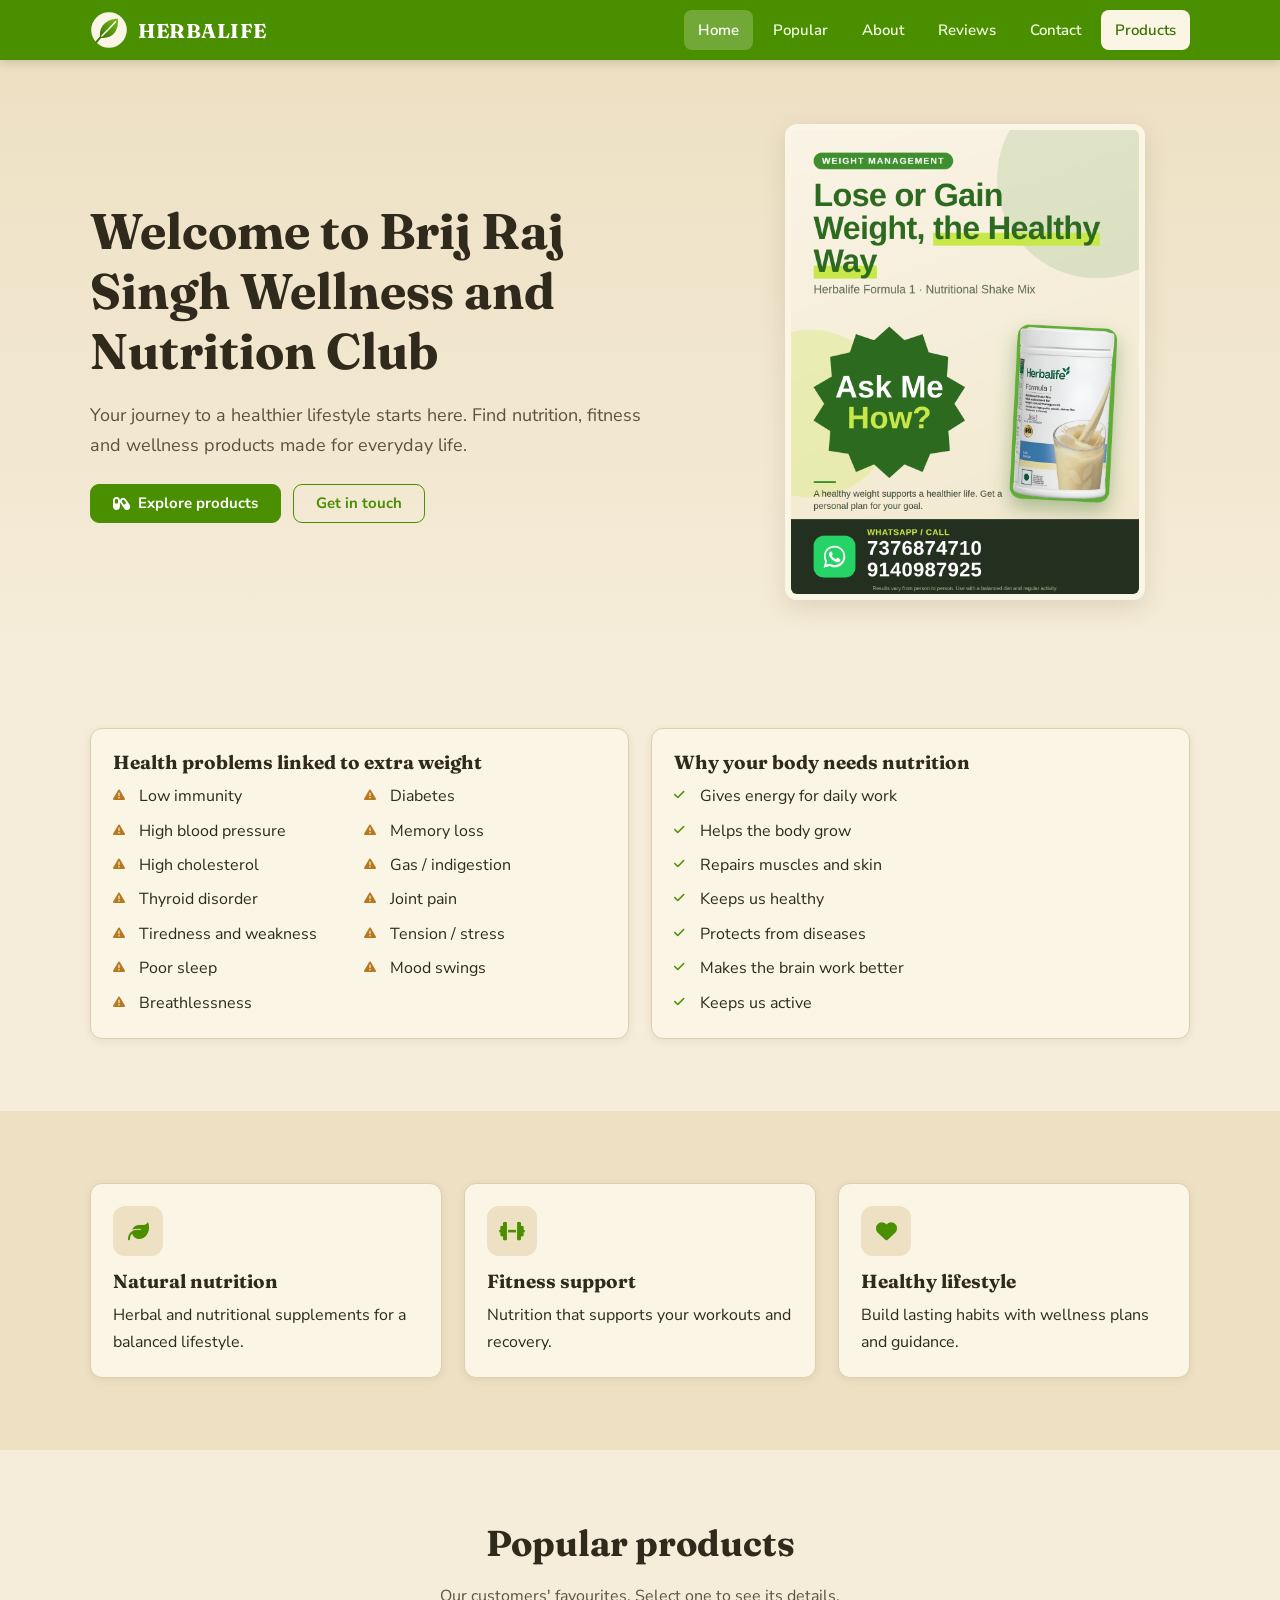
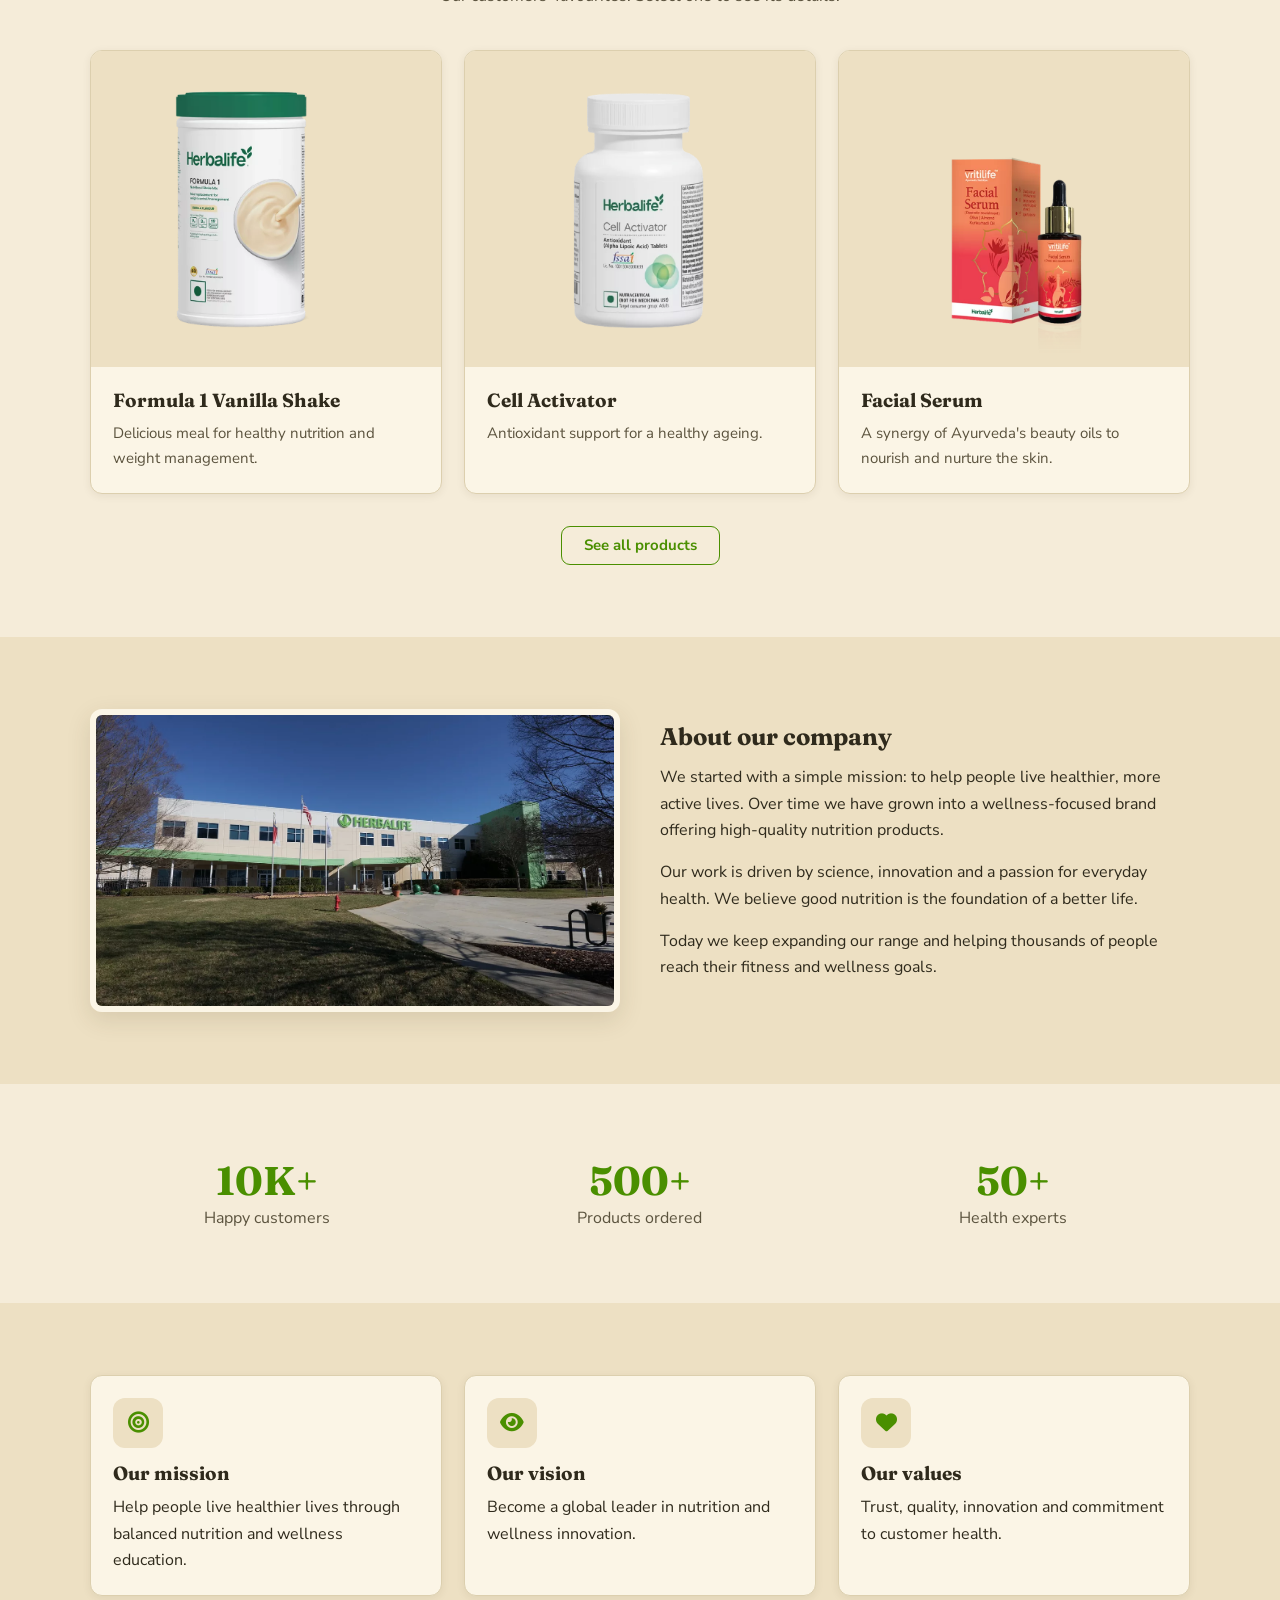
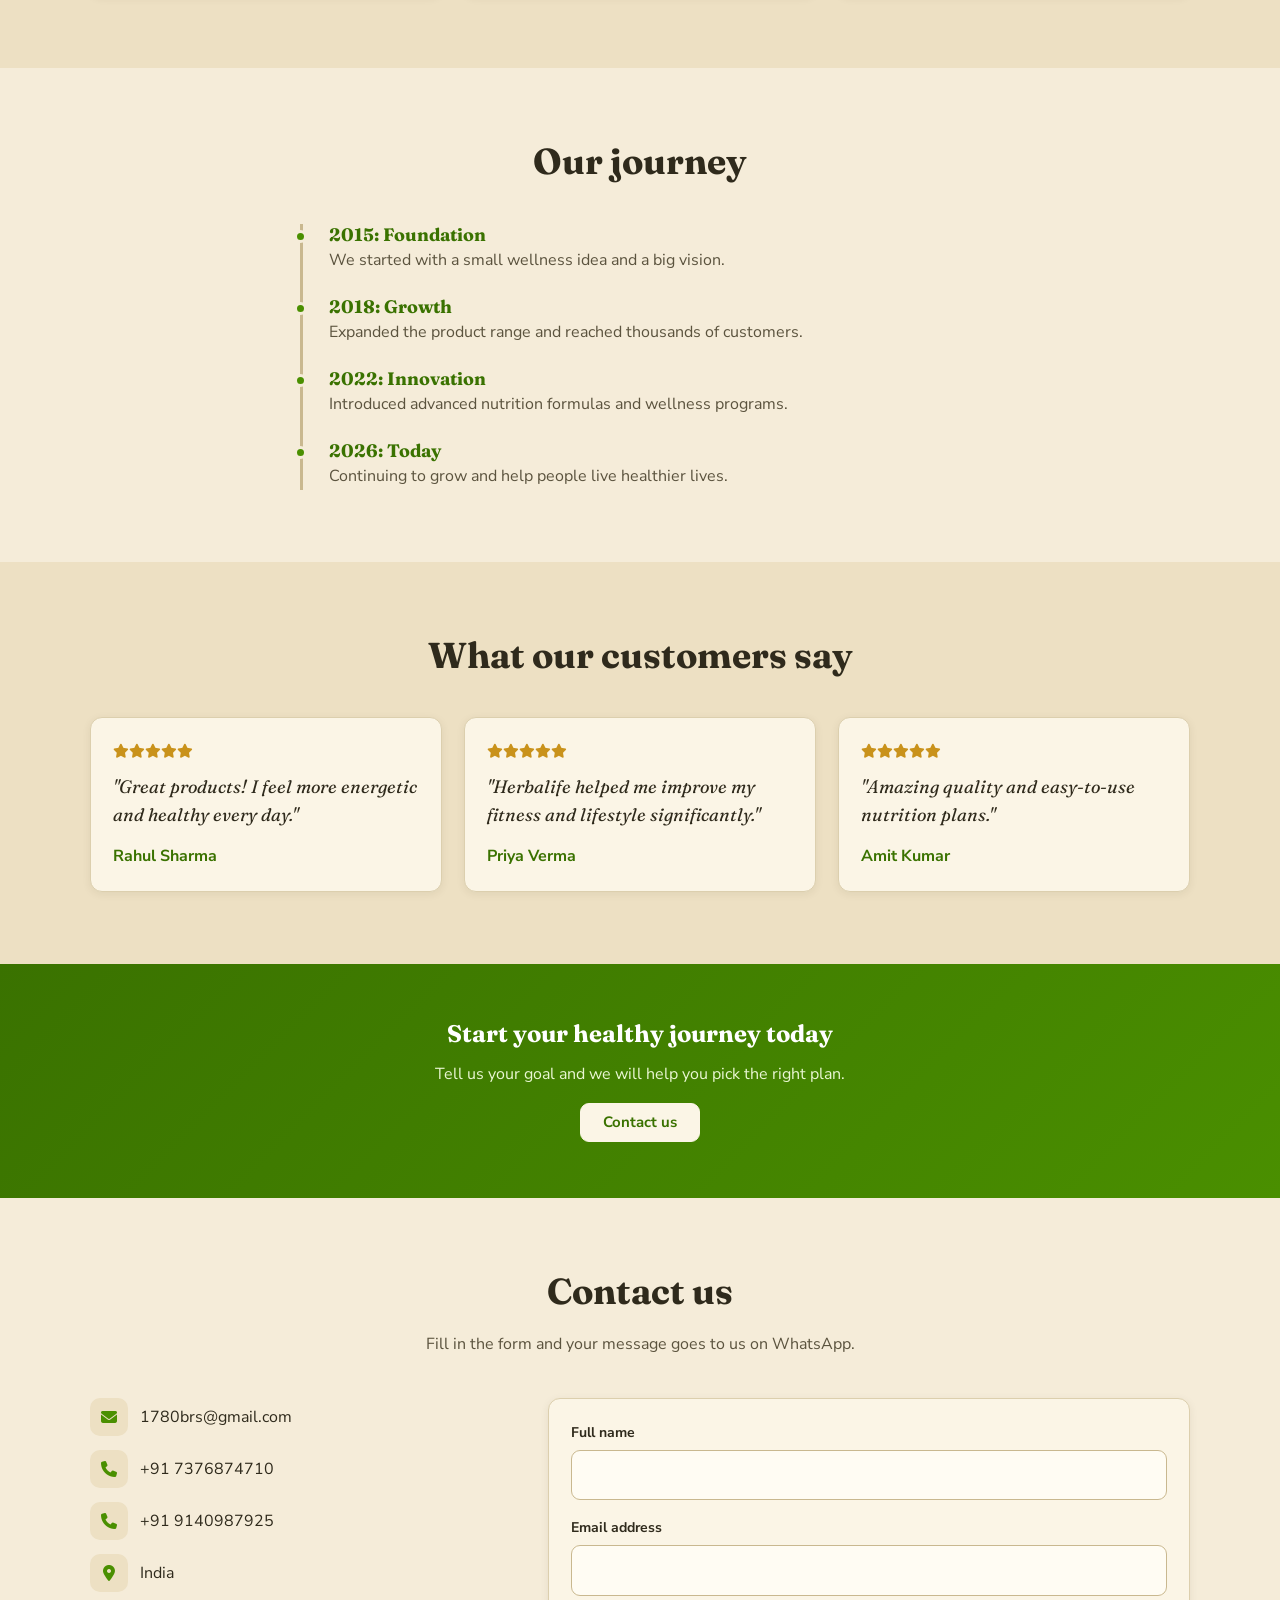
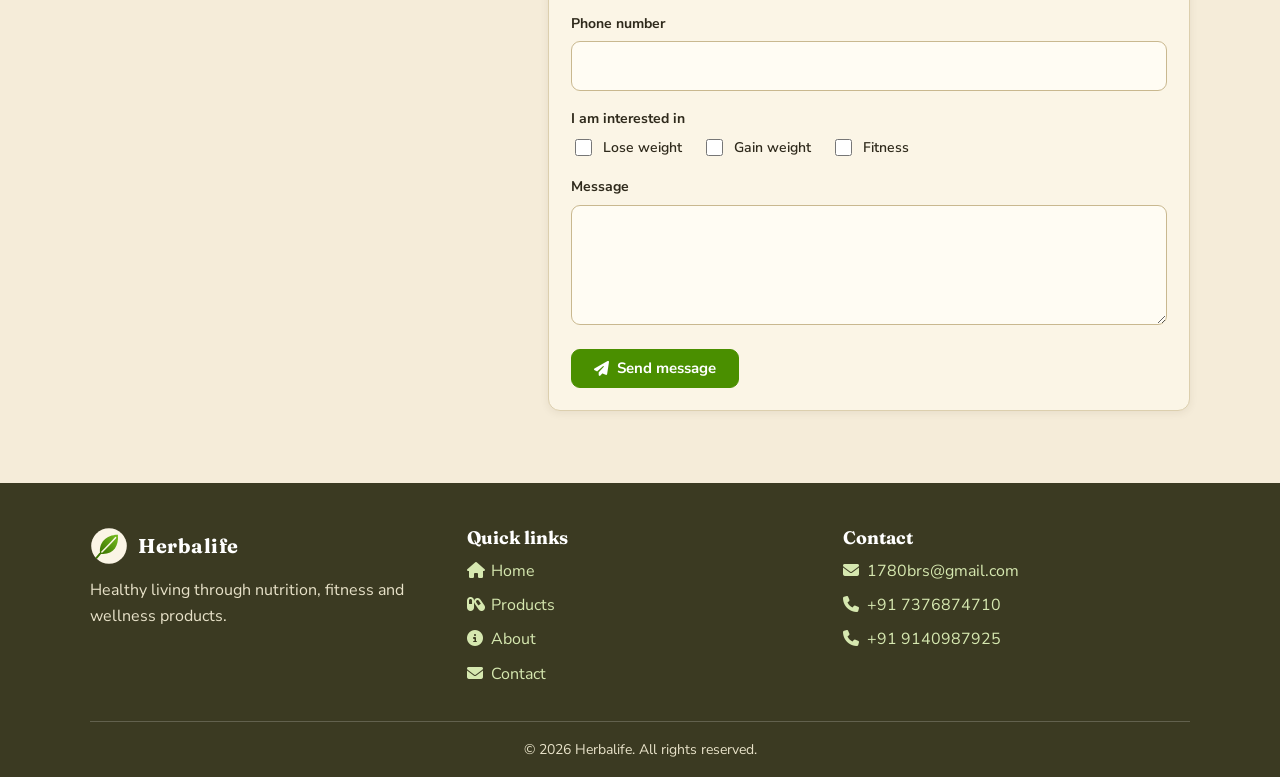
<file: index.html>
<!DOCTYPE html>
<html lang="en">
<head>
  <!-- Google tag (gtag.js) -->
<script async src="https://www.googletagmanager.com/gtag/js?id=G-55SBT8M7E7"></script>
<script>
  window.dataLayer = window.dataLayer || [];
  function gtag(){dataLayer.push(arguments);}
  gtag('js', new Date());

  gtag('config', 'G-55SBT8M7E7');
</script>
<meta charset="UTF-8">
<meta name="viewport" content="width=device-width, initial-scale=1">
<link rel="icon" type="image/svg+xml" href="photo/favicon.svg">
<link rel="icon" type="image/png" sizes="32x32" href="photo/favicon-32.png">
<link rel="apple-touch-icon" href="photo/apple-touch-icon.png">
<link rel="preconnect" href="https://fonts.googleapis.com">
<link href="https://fonts.googleapis.com/css2?family=Fraunces:wght@600;700&family=Nunito+Sans:wght@400;600;700&display=swap" rel="stylesheet">
<link href="https://cdnjs.cloudflare.com/ajax/libs/font-awesome/6.5.0/css/all.min.css" rel="stylesheet">
<link rel="stylesheet" href="css/index.css">
<meta name="description" content="Herbalife nutrition: shakes, vitamins, beauty, fitness and wellness products.">
<title>Herbalife</title>
</head>
<body>
<header class="site-header" id="siteHeader">
  <div class="container navbar">
    <a class="brand" href="#home" data-top aria-label="Herbalife, back to top"><img src="photo/logo.svg" alt="" width="38" height="38"><span>HERBALIFE</span></a>
    <button class="nav-toggle" id="navToggle" aria-label="Toggle menu" aria-expanded="false"><i class="fa-solid fa-bars"></i></button>
    <ul class="nav-links" id="navLinks">
      <li><a href="index.html#home" data-section="home">Home</a></li>
      <li><a href="index.html#popular" data-section="popular">Popular</a></li>
      <li><a href="index.html#about" data-section="about">About</a></li>
      <li><a href="index.html#testimonials" data-section="testimonials">Reviews</a></li>
      <li><a href="index.html#contact" data-section="contact">Contact</a></li>
      <li><a class="nav-cta" href="pages/products.html">Products</a></li>
    </ul>
  </div>
</header>

<main>
<!-- HOME -->
<section class="hero" id="home">
  <div class="container hero-grid">
    <div>
      <h1>Welcome to Brij Raj Singh Wellness and Nutrition Club</h1>
      <p class="lead">Your journey to a healthier lifestyle starts here. Find nutrition, fitness and wellness products made for everyday life.</p>
      <div class="hero-actions">
        <a class="btn" href="pages/products.html"><i class="fa-solid fa-capsules"></i> Explore products</a>
        <a class="btn outline" href="#contact">Get in touch</a>
      </div>
    </div>
    <div class="hero-img"><img src="photo/poster.png" alt="Wellness club poster"></div>
  </div>
</section>

<section class="section">
  <div class="container grid cols-2">
    <div class="card"><div class="card-body">
      <h3>Health problems linked to extra weight</h3>
      <ul class="checklist warn two">
        <li>Low immunity</li><li>Diabetes</li><li>High blood pressure</li><li>Memory loss</li>
        <li>High cholesterol</li><li>Gas / indigestion</li><li>Thyroid disorder</li><li>Joint pain</li>
        <li>Tiredness and weakness</li><li>Tension / stress</li><li>Poor sleep</li><li>Mood swings</li><li>Breathlessness</li>
      </ul></div></div>
    <div class="card"><div class="card-body">
      <h3>Why your body needs nutrition</h3>
      <ul class="checklist">
        <li>Gives energy for daily work</li><li>Helps the body grow</li><li>Repairs muscles and skin</li>
        <li>Keeps us healthy</li><li>Protects from diseases</li><li>Makes the brain work better</li><li>Keeps us active</li>
      </ul></div></div>
  </div>
</section>

<section class="section alt">
  <div class="container grid cols-3">
    <div class="card"><div class="card-body"><div class="icon-badge"><i class="fa-solid fa-leaf"></i></div><h3>Natural nutrition</h3><p>Herbal and nutritional supplements for a balanced lifestyle.</p></div></div>
    <div class="card"><div class="card-body"><div class="icon-badge"><i class="fa-solid fa-dumbbell"></i></div><h3>Fitness support</h3><p>Nutrition that supports your workouts and recovery.</p></div></div>
    <div class="card"><div class="card-body"><div class="icon-badge"><i class="fa-solid fa-heart"></i></div><h3>Healthy lifestyle</h3><p>Build lasting habits with wellness plans and guidance.</p></div></div>
  </div>
</section>

<!-- POPULAR PRODUCTS -->
<section class="section" id="popular">
  <div class="container">
    <div class="section-head"><h2>Popular products</h2><p>Our customers' favourites. Select one to see its details.</p></div>
    <div class="grid cols-3" id="popularGrid"></div>
    <div class="center"><a class="btn outline" href="pages/products.html">See all products</a></div>
  </div>
</section>

<!-- ABOUT -->
<section class="section alt" id="about">
  <div class="container">
    <div class="about-story">
      <img src="photo/herbal.webp" alt="Our story">
      <div>
        <h2>About our company</h2>
        <p>We started with a simple mission: to help people live healthier, more active lives. Over time we have grown into a wellness-focused brand offering high-quality nutrition products.</p>
        <p>Our work is driven by science, innovation and a passion for everyday health. We believe good nutrition is the foundation of a better life.</p>
        <p>Today we keep expanding our range and helping thousands of people reach their fitness and wellness goals.</p>
      </div>
    </div>
  </div>
</section>

<section class="section">
  <div class="container">
    <div class="stats">
      <div class="stat"><b>10K+</b><span>Happy customers</span></div>
      <div class="stat"><b>500+</b><span>Products ordered</span></div>
      <div class="stat"><b>50+</b><span>Health experts</span></div>
    </div>
  </div>
</section>

<section class="section alt">
  <div class="container grid cols-3">
    <div class="card"><div class="card-body"><div class="icon-badge"><i class="fa-solid fa-bullseye"></i></div><h3>Our mission</h3><p>Help people live healthier lives through balanced nutrition and wellness education.</p></div></div>
    <div class="card"><div class="card-body"><div class="icon-badge"><i class="fa-solid fa-eye"></i></div><h3>Our vision</h3><p>Become a global leader in nutrition and wellness innovation.</p></div></div>
    <div class="card"><div class="card-body"><div class="icon-badge"><i class="fa-solid fa-heart"></i></div><h3>Our values</h3><p>Trust, quality, innovation and commitment to customer health.</p></div></div>
  </div>
</section>

<section class="section">
  <div class="container">
    <div class="section-head"><h2>Our journey</h2></div>
    <ul class="timeline">
      <li><h4>2015: Foundation</h4><p>We started with a small wellness idea and a big vision.</p></li>
      <li><h4>2018: Growth</h4><p>Expanded the product range and reached thousands of customers.</p></li>
      <li><h4>2022: Innovation</h4><p>Introduced advanced nutrition formulas and wellness programs.</p></li>
      <li><h4>2026: Today</h4><p>Continuing to grow and help people live healthier lives.</p></li>
    </ul>
  </div>
</section>

<!-- TESTIMONIALS -->
<section class="section alt" id="testimonials">
  <div class="container">
    <div class="section-head"><h2>What our customers say</h2></div>
    <div class="grid cols-3">
      <div class="card quote"><div class="card-body"><div class="stars"><i class="fa-solid fa-star"></i><i class="fa-solid fa-star"></i><i class="fa-solid fa-star"></i><i class="fa-solid fa-star"></i><i class="fa-solid fa-star"></i></div><p>"Great products! I feel more energetic and healthy every day."</p><cite>Rahul Sharma</cite></div></div>
      <div class="card quote"><div class="card-body"><div class="stars"><i class="fa-solid fa-star"></i><i class="fa-solid fa-star"></i><i class="fa-solid fa-star"></i><i class="fa-solid fa-star"></i><i class="fa-solid fa-star"></i></div><p>"Herbalife helped me improve my fitness and lifestyle significantly."</p><cite>Priya Verma</cite></div></div>
      <div class="card quote"><div class="card-body"><div class="stars"><i class="fa-solid fa-star"></i><i class="fa-solid fa-star"></i><i class="fa-solid fa-star"></i><i class="fa-solid fa-star"></i><i class="fa-solid fa-star"></i></div><p>"Amazing quality and easy-to-use nutrition plans."</p><cite>Amit Kumar</cite></div></div>
    </div>
  </div>
</section>

<section class="cta">
  <div class="container">
    <h2>Start your healthy journey today</h2>
    <p>Tell us your goal and we will help you pick the right plan.</p>
    <a class="btn light" href="#contact">Contact us</a>
  </div>
</section>

<!-- CONTACT -->
<section class="section" id="contact">
  <div class="container">
    <div class="section-head"><h2>Contact us</h2><p>Fill in the form and your message goes to us on WhatsApp.</p></div>
    <div class="contact-wrap">
      <div class="contact-info">
        <a href="mailto:1780brs@gmail.com"><i class="fa-solid fa-envelope"></i>1780brs@gmail.com</a>
        <a href="tel:+917376874710"><i class="fa-solid fa-phone"></i>+91 7376874710</a>
        <a href="tel:+919140987925"><i class="fa-solid fa-phone"></i>+91 9140987925</a>
        <div><i class="fa-solid fa-location-dot"></i>India</div>
      </div>
      <form class="card" id="contactForm"><div class="card-body">
        <div class="field"><label for="name">Full name</label><input class="input" type="text" id="name" required></div>
        <div class="field"><label for="email">Email address</label><input class="input" type="email" id="email" required></div>
        <div class="field"><label for="phone">Phone number</label><input class="input" type="tel" id="phone" maxlength="10" pattern="[0-9]{10}" title="Enter a 10 digit number" required></div>
        <div class="field"><label>I am interested in</label>
          <div class="checks">
            <label><input type="checkbox" name="problem" value="Lose Weight"> Lose weight</label>
            <label><input type="checkbox" name="problem" value="Gain Weight"> Gain weight</label>
            <label><input type="checkbox" name="problem" value="Fitness"> Fitness</label>
          </div></div>
        <div class="field"><label for="message">Message</label><textarea class="input" id="message" required></textarea></div>
        <button class="btn" type="submit"><i class="fa-solid fa-paper-plane"></i> Send message</button>
      </div></form>
    </div>
  </div>
</section>
</main>

<footer class="footer">
  <div class="container">
    <div class="footer-grid">
      <div><a class="footer-brand" href="#home" data-top aria-label="Herbalife, back to top"><img src="photo/logo.svg" alt="" width="38" height="38"><span>Herbalife</span></a><p>Healthy living through nutrition, fitness and wellness products.</p></div>
      <div><h4>Quick links</h4>
        <a href="index.html#home"><i class="fa-solid fa-house"></i>Home</a>
        <a href="pages/products.html"><i class="fa-solid fa-capsules"></i>Products</a>
        <a href="index.html#about"><i class="fa-solid fa-circle-info"></i>About</a>
        <a href="index.html#contact"><i class="fa-solid fa-envelope"></i>Contact</a></div>
      <div><h4>Contact</h4>
        <a href="mailto:1780brs@gmail.com"><i class="fa-solid fa-envelope"></i>1780brs@gmail.com</a>
        <a href="tel:+917376874710"><i class="fa-solid fa-phone"></i>+91 7376874710</a>
        <a href="tel:+919140987925"><i class="fa-solid fa-phone"></i>+91 9140987925</a></div>
    </div>
    <div class="footer-bottom">&copy; <span id="currentYear"></span> Herbalife. All rights reserved.</div>
  </div>
</footer>
<script src="js/products-data.js"></script>
<script src="js/index.js"></script>
</body>
</html>
</file>
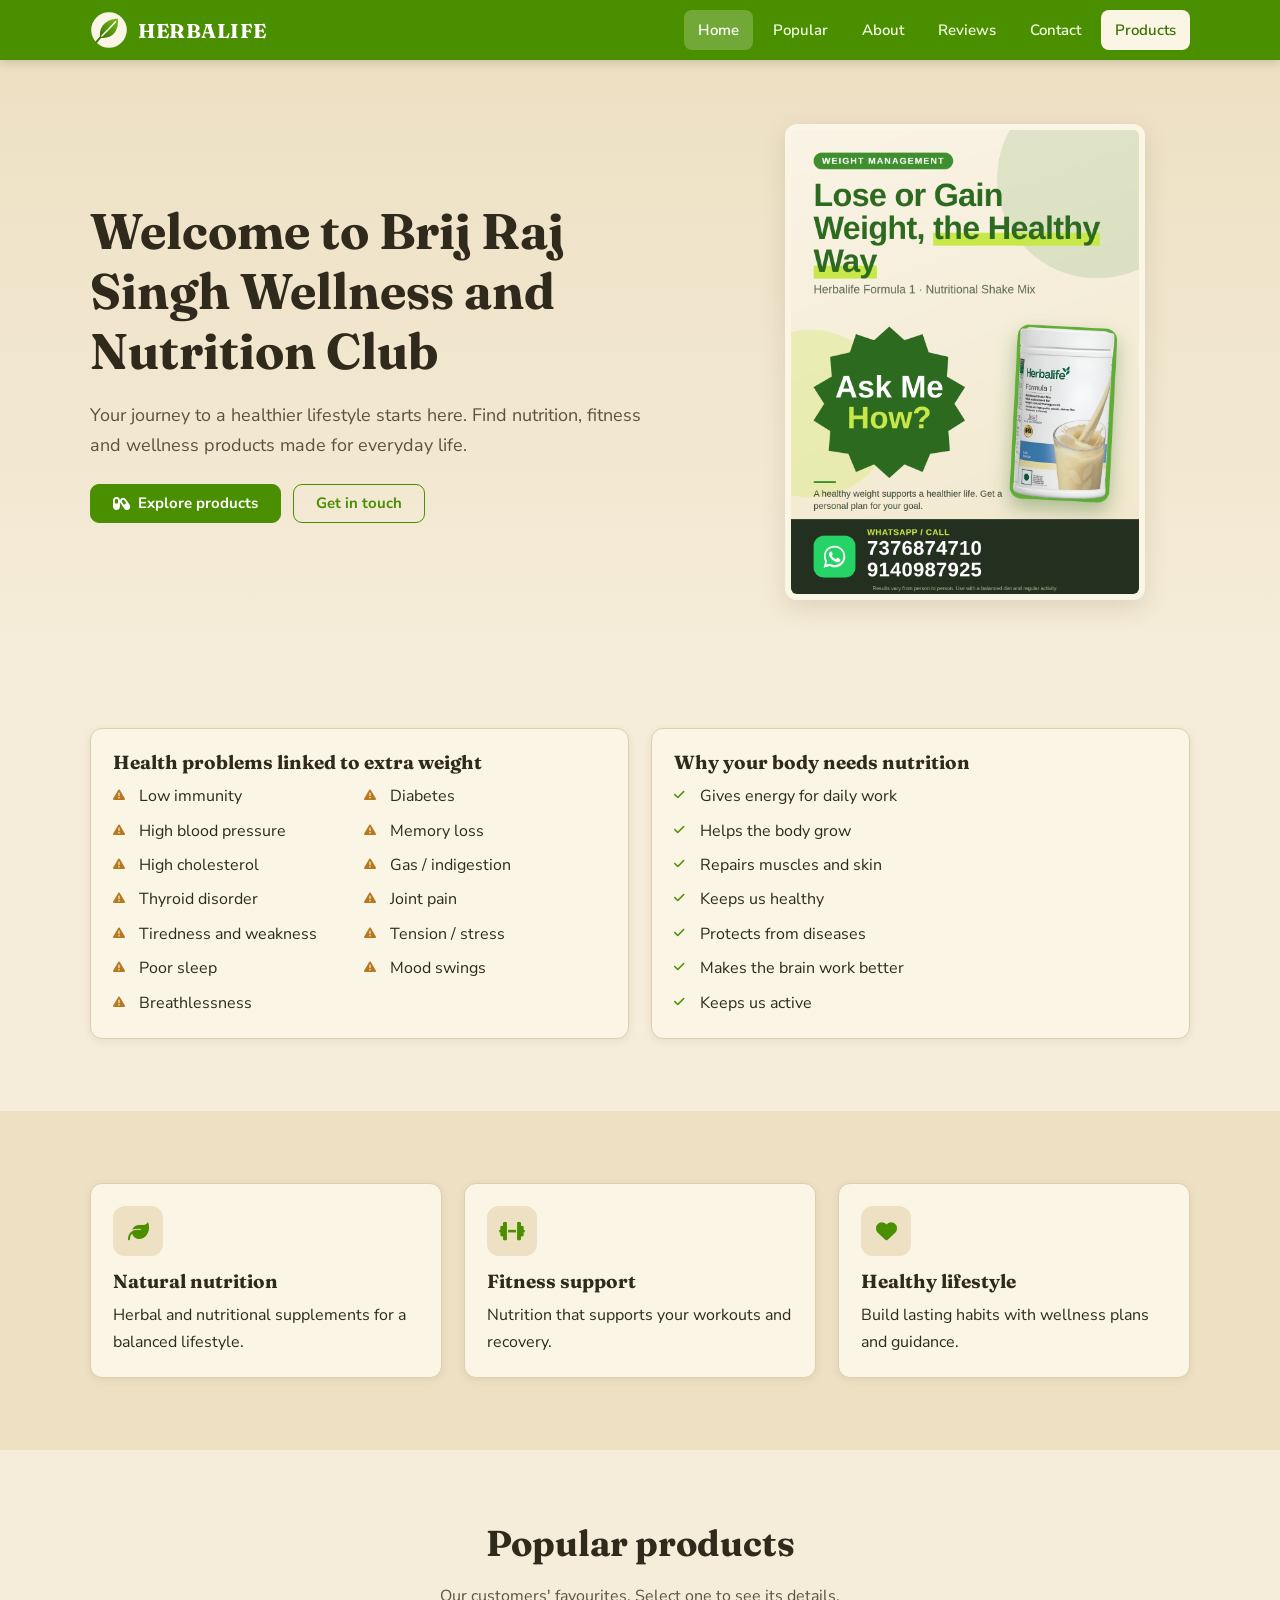
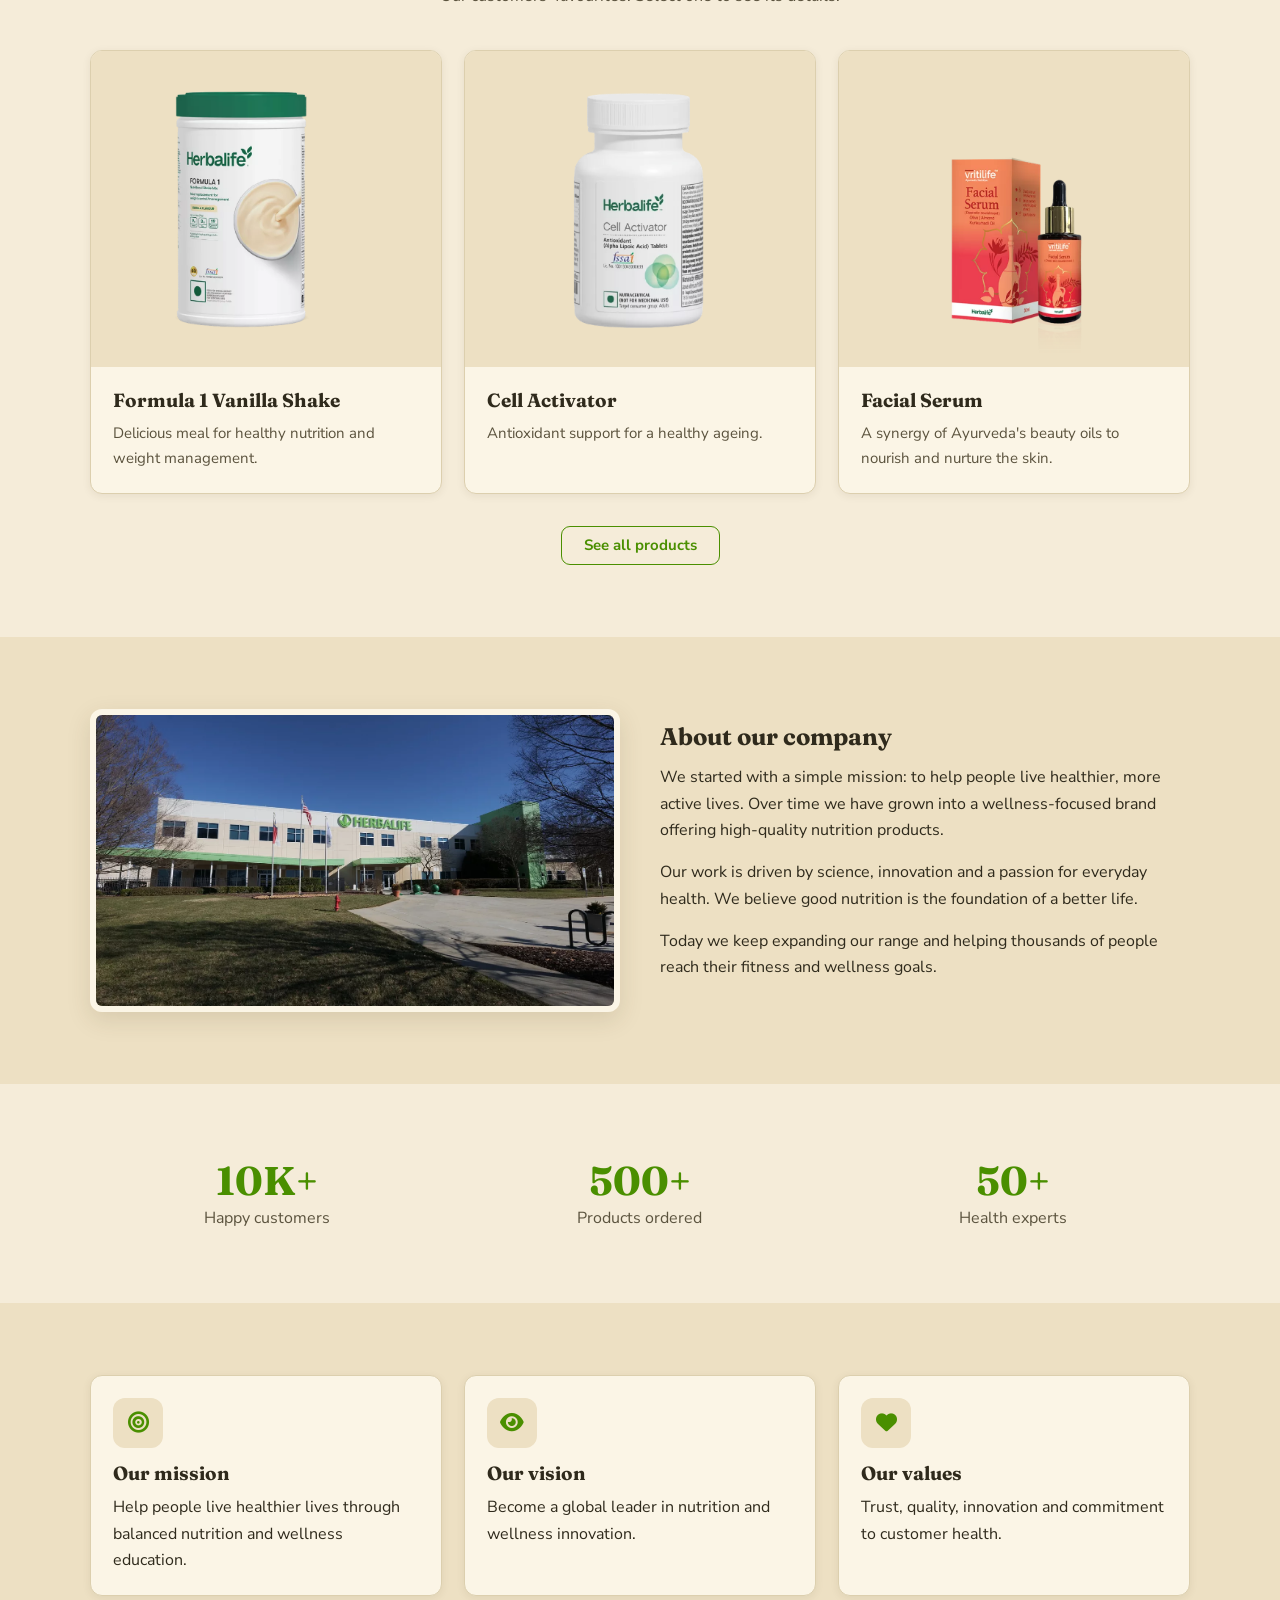
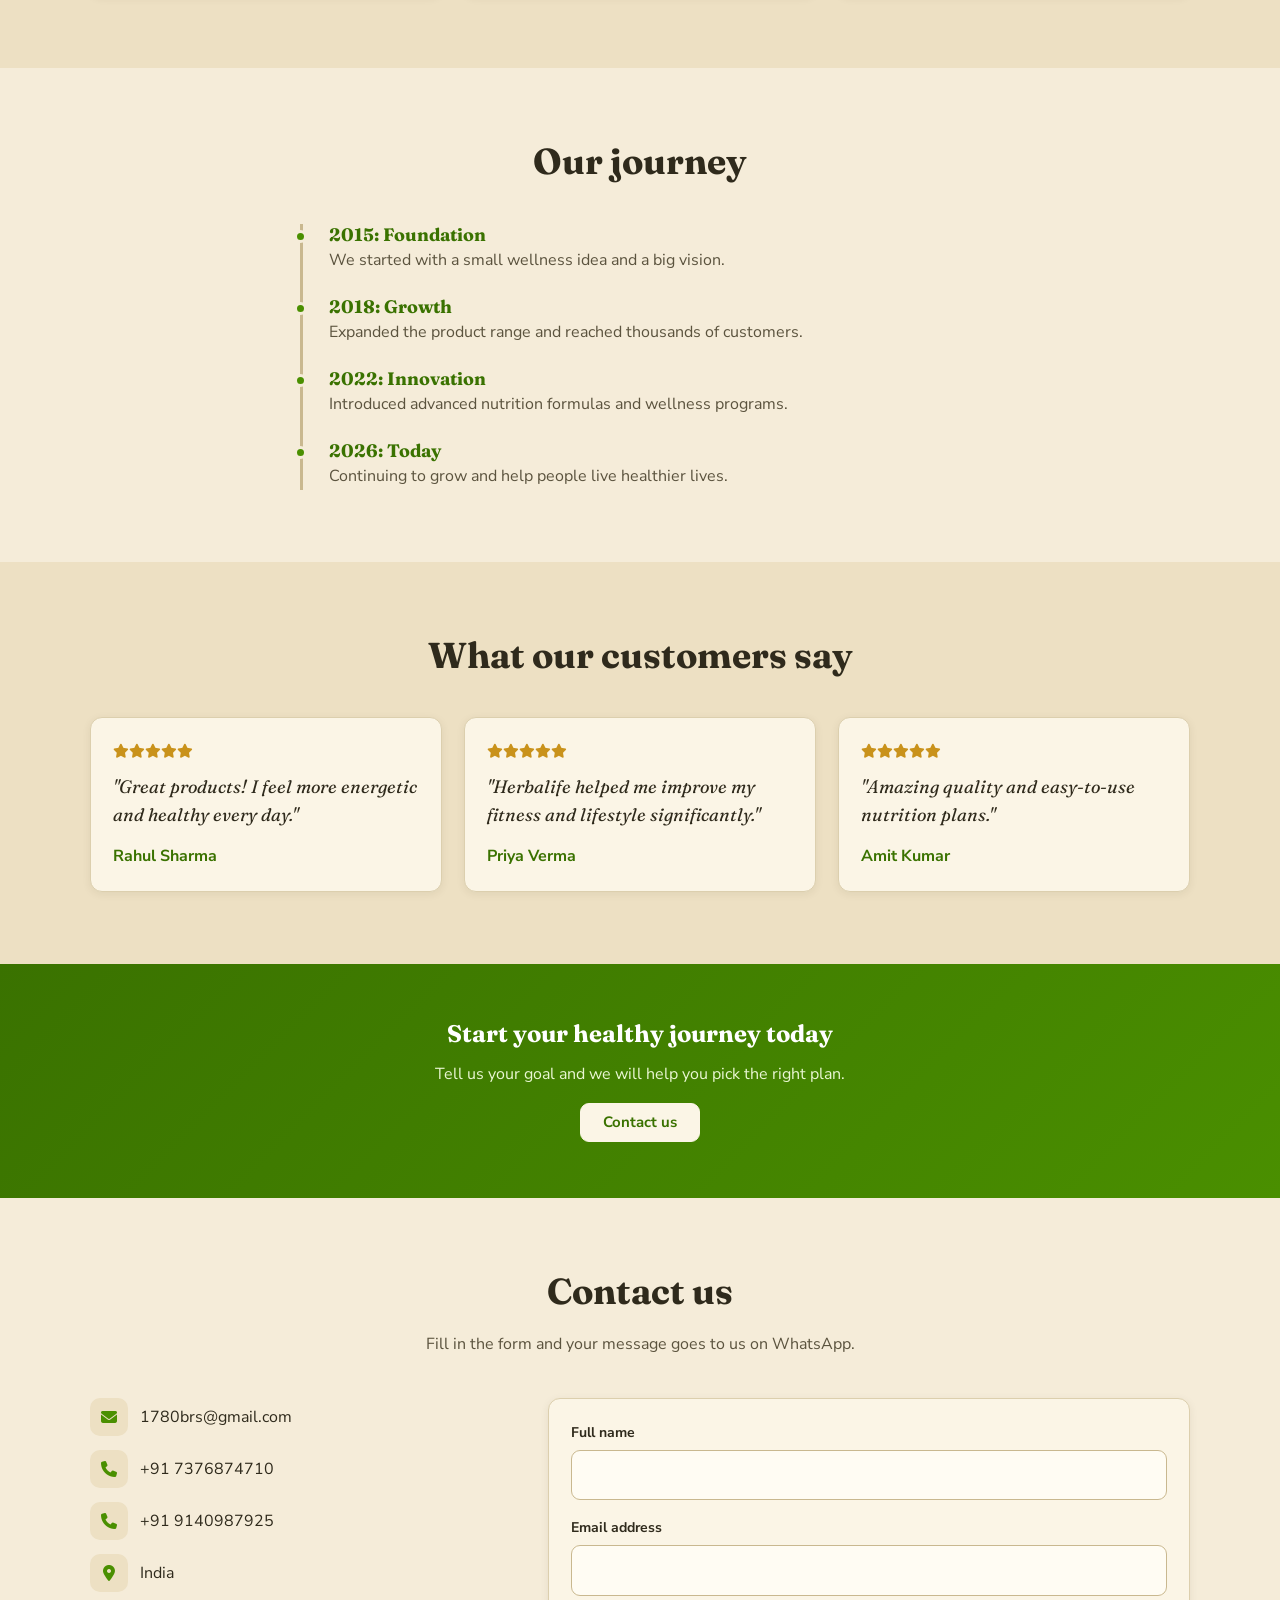
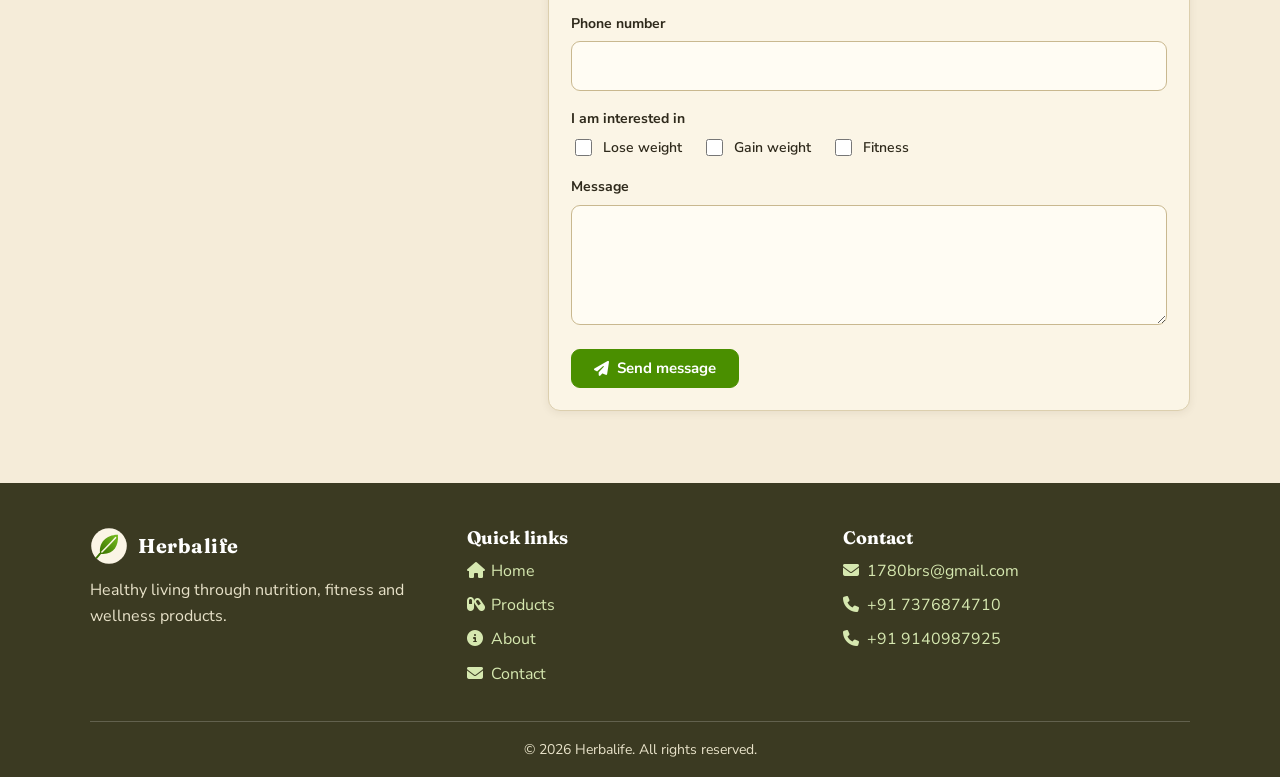
<file: pages/about.html>
<!DOCTYPE html>
<html lang="en"><head><meta charset="UTF-8"><title>Herbalife</title>
<meta http-equiv="refresh" content="0; url=../index.html#about">
<script>location.replace("../index.html#about");</script></head>
<body><p><a href="../index.html#about">Continue to Herbalife</a></p></body></html>
</file>
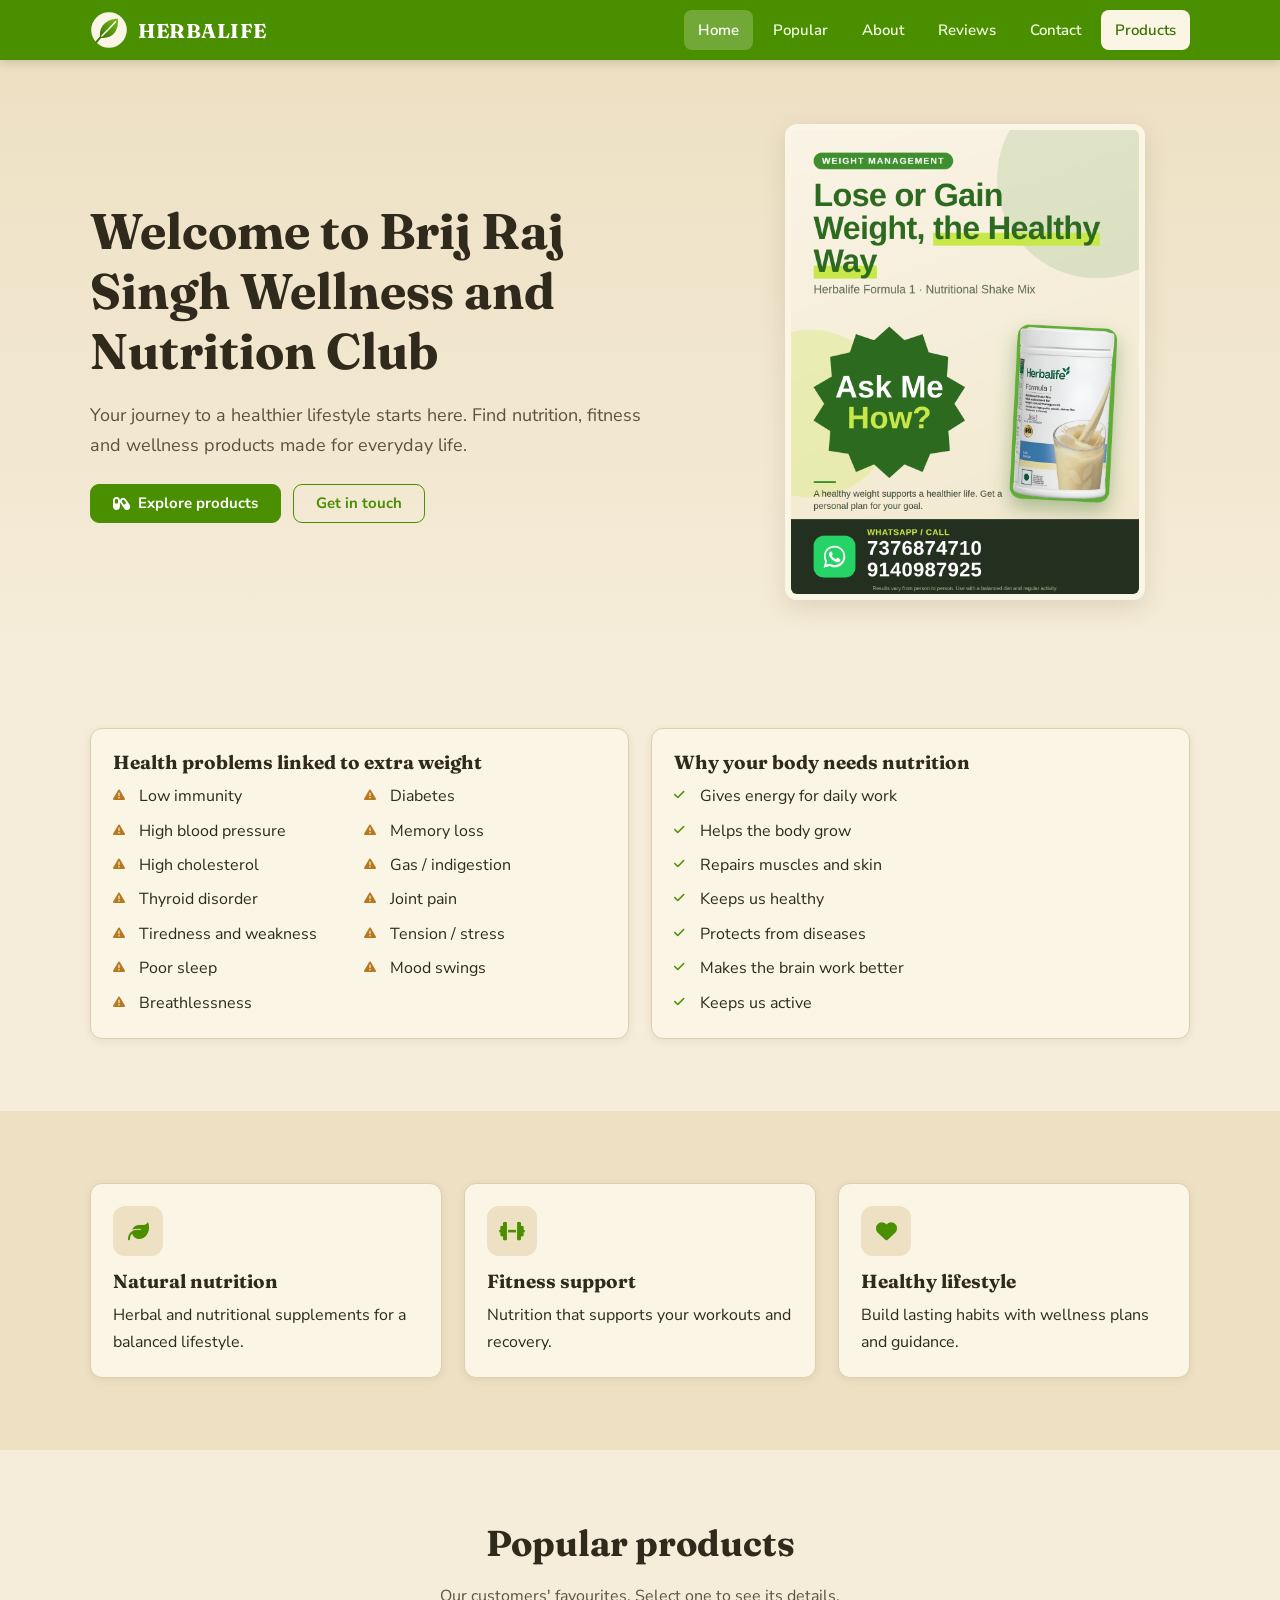
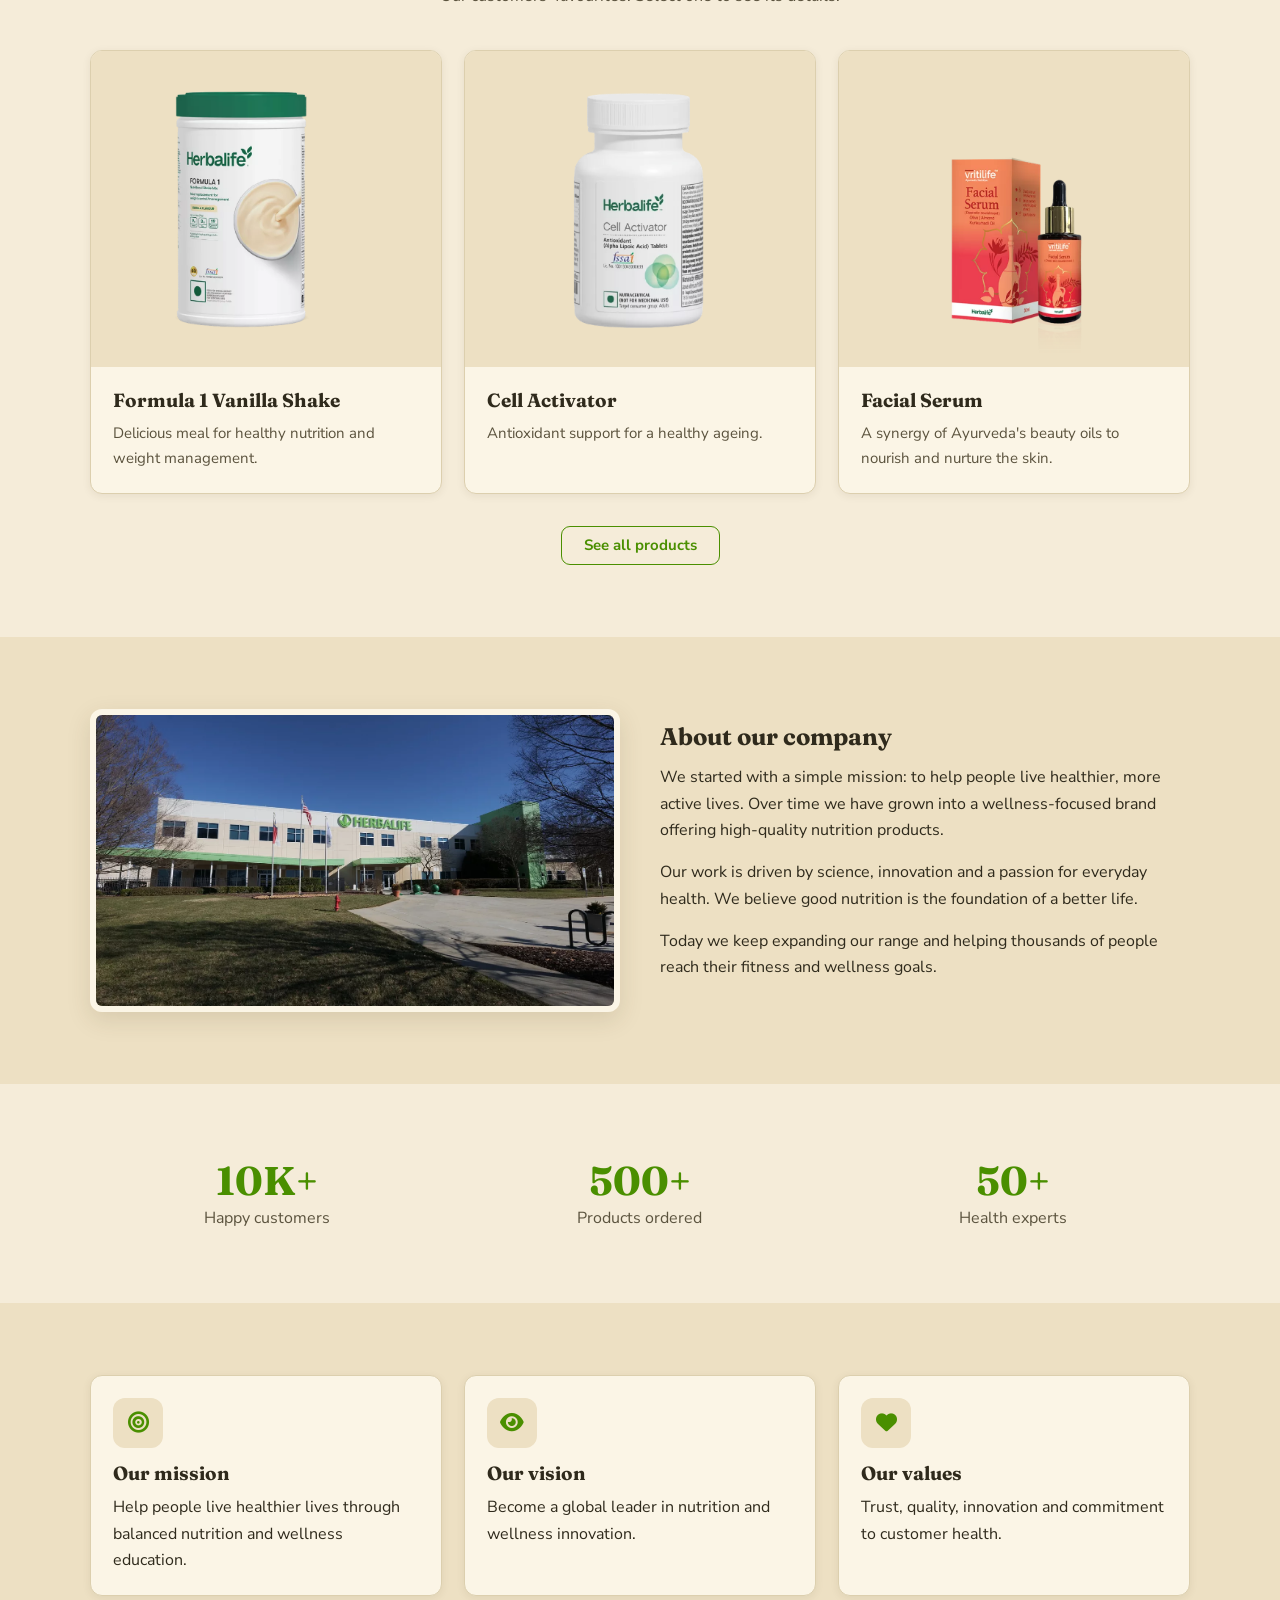
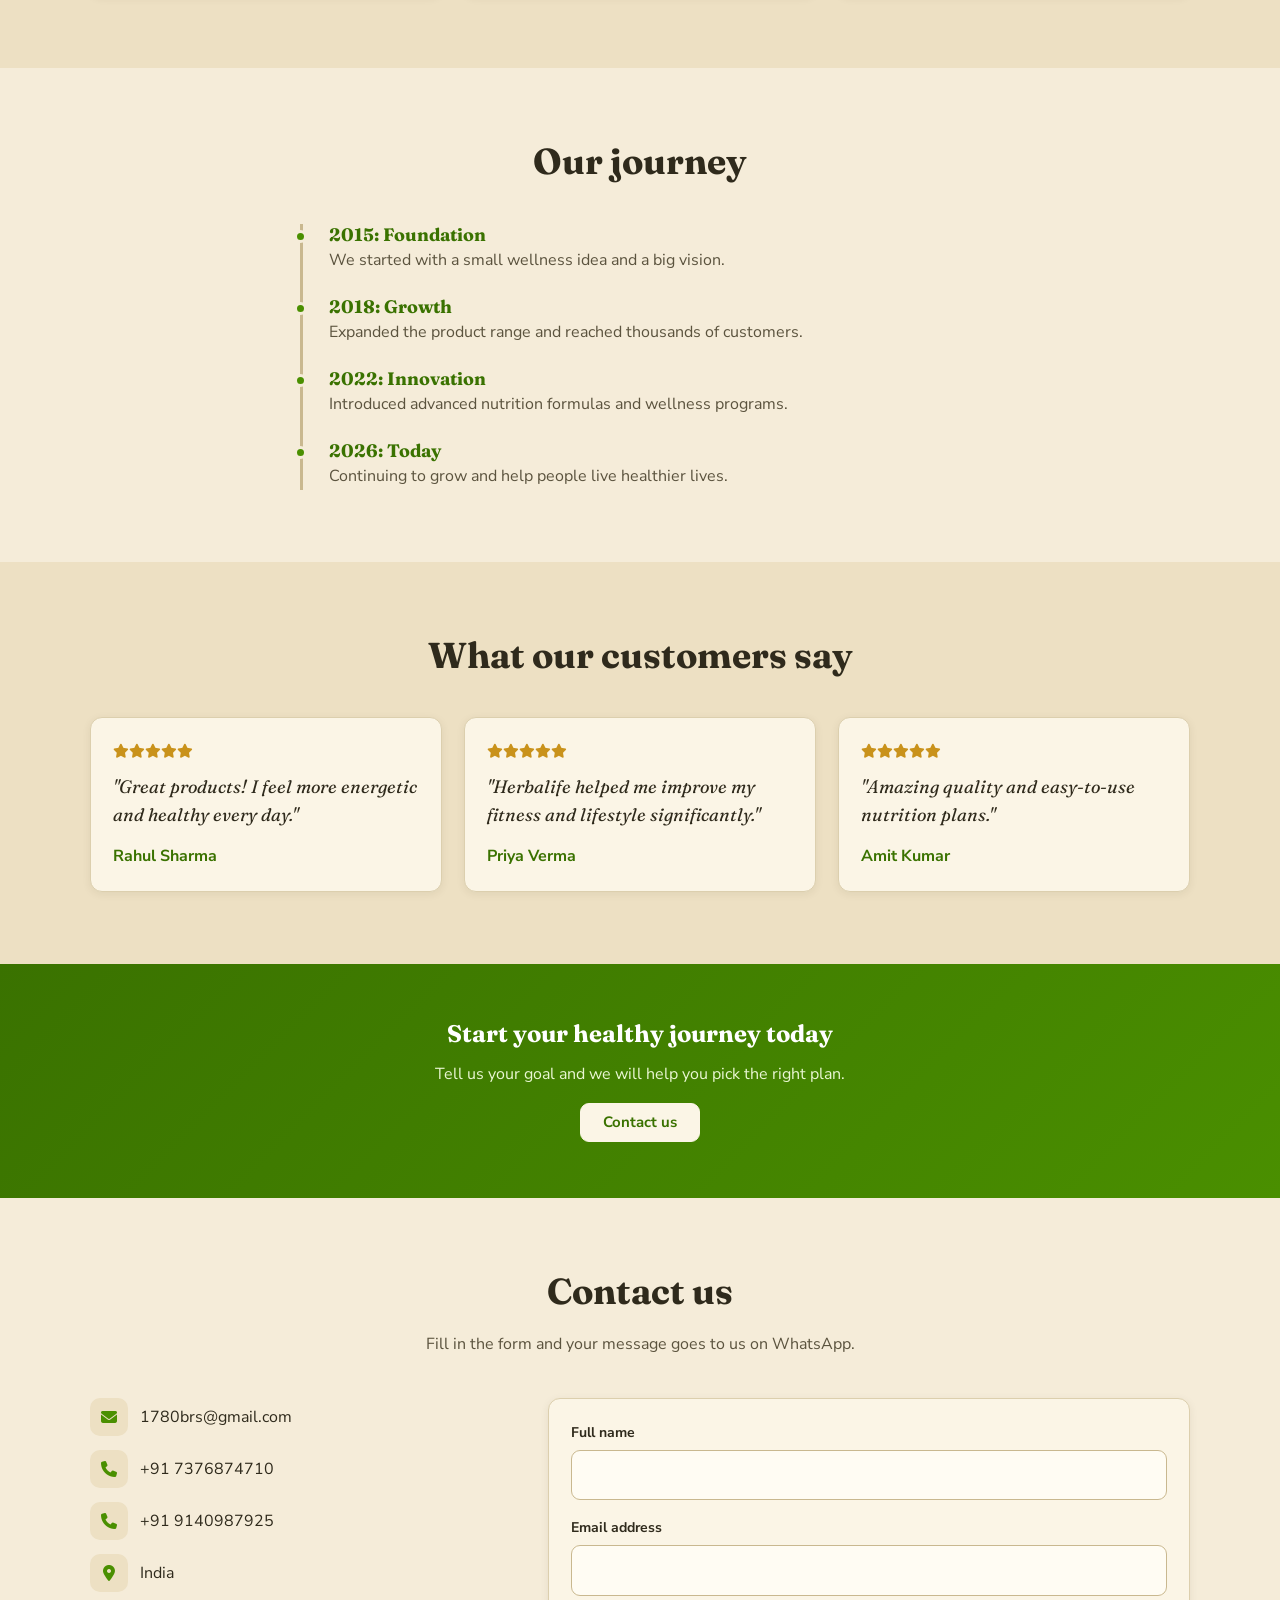
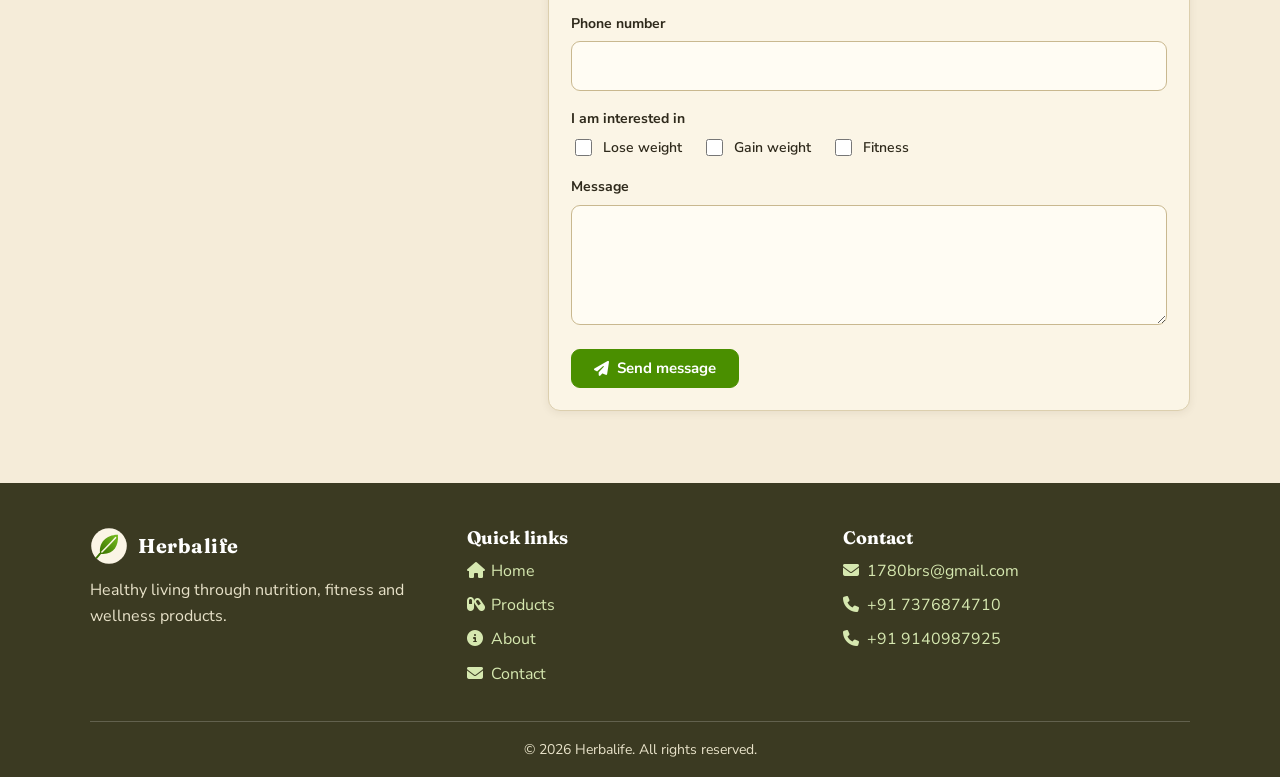
<file: pages/contact.html>
<!DOCTYPE html>
<html lang="en"><head><meta charset="UTF-8"><title>Herbalife</title>
<meta http-equiv="refresh" content="0; url=../index.html#contact">
<script>location.replace("../index.html#contact");</script></head>
<body><p><a href="../index.html#contact">Continue to Herbalife</a></p></body></html>
</file>
<file: css/index.css>
/* Herbalife site - plain CSS (no Bootstrap). Cream theme. */
:root{
  --cream:#f5ecd9; --cream-2:#ede0c3; --paper:#fbf5e6; --line:#dccfae; --line-2:#c9b88f;
  --ink:#2f2a1c; --ink-2:#5b533e; --muted:#8a7f64;
  --green:#4a8f00; --green-d:#3a7200; --leaf:#78be20;
  --nav-h:60px; --r:12px;
  --shadow:0 2px 8px rgba(70,55,20,.08); --shadow-lg:0 8px 24px rgba(70,55,20,.13);
  --font:"Nunito Sans",system-ui,-apple-system,"Segoe UI",Roboto,sans-serif;
  --font-h:"Fraunces",Georgia,"Times New Roman",serif;
}
*,*::before,*::after{box-sizing:border-box}
html{scroll-behavior:smooth;scroll-padding-top:calc(var(--nav-h) + 8px)}
body{margin:0;font-family:var(--font);font-size:16px;line-height:1.65;color:var(--ink);background:var(--cream)}
img{max-width:100%;display:block}
a{color:var(--green);text-decoration:none}
h1,h2,h3,h4{font-family:var(--font-h);line-height:1.2;margin:0 0 .5em;color:var(--ink)}
p{margin:0 0 1em}
ul{margin:0;padding:0}
:focus-visible{outline:3px solid var(--leaf);outline-offset:2px}

.container{width:100%;max-width:1140px;margin:0 auto;padding:0 20px}
.section{padding:72px 0}
.section.alt{background:var(--cream-2)}
.section-head{text-align:center;max-width:620px;margin:0 auto 40px}
.section-head h2{font-size:clamp(26px,4vw,36px)}
.section-head p{color:var(--ink-2)}
.grid{display:grid;gap:22px}
.grid.cols-3{grid-template-columns:repeat(auto-fit,minmax(250px,1fr))}
.grid.cols-2{grid-template-columns:repeat(auto-fit,minmax(300px,1fr))}

/* Buttons */
.btn{display:inline-flex;align-items:center;gap:8px;padding:11px 22px;border-radius:9px;border:1.5px solid var(--green);
  background:var(--green);color:#fff;font:700 15px/1 var(--font);cursor:pointer;transition:background .15s,color .15s}
.btn:hover{background:var(--green-d);border-color:var(--green-d)}
.btn.outline{background:transparent;color:var(--green)}
.btn.outline:hover{background:var(--green);color:#fff}
.btn.light{background:var(--paper);border-color:var(--paper);color:var(--green-d)}
.btn.light:hover{background:#fff8e8}

/* Cards */
.card{background:var(--paper);border:1px solid var(--line);border-radius:var(--r);box-shadow:var(--shadow);overflow:hidden}
.card-body{padding:22px}
.card h3{font-size:19px}
.card p:last-child{margin-bottom:0}

/* Navbar */
.site-header{position:sticky;top:0;z-index:100;background:var(--green);box-shadow:0 2px 10px rgba(40,50,10,.2)}
.navbar{height:var(--nav-h);display:flex;align-items:center;justify-content:space-between}
.brand{display:inline-flex;align-items:center;gap:10px;font:700 20px var(--font-h);letter-spacing:.5px;color:#fff}
.brand img{width:38px;height:38px;flex-shrink:0}
.nav-links{display:flex;align-items:center;gap:6px;list-style:none}
.nav-links a{display:block;color:#f3fbe3;padding:8px 14px;border-radius:8px;font-weight:600;font-size:15px}
.nav-links a:hover{background:rgba(255,255,255,.15);color:#fff}
.nav-links a.active{background:rgba(255,255,255,.22);color:#fff}
.nav-links a.nav-cta{background:var(--paper);color:var(--green-d)}
.nav-links a.nav-cta:hover,.nav-links a.nav-cta.active{background:#fff8e8;color:var(--green-d)}
.nav-toggle{display:none;background:none;border:1.5px solid rgba(255,255,255,.6);color:#fff;border-radius:8px;padding:7px 11px;font-size:18px;cursor:pointer}

/* Hero */
.hero{padding:64px 0 56px;background:linear-gradient(180deg,var(--cream-2),var(--cream))}
.hero-grid{display:grid;grid-template-columns:1.15fr .85fr;gap:40px;align-items:center}
.hero h1{font-size:clamp(32px,5vw,50px);margin-bottom:.4em}
.hero p.lead{font-size:18px;color:var(--ink-2);max-width:52ch}
.hero-actions{display:flex;flex-wrap:wrap;gap:12px;margin-top:24px}
.hero-img{display:flex;justify-content:center}
.hero-img img{width:min(100%,360px);border-radius:var(--r);border:6px solid var(--paper);box-shadow:var(--shadow-lg)}

/* Home info lists */
.checklist{list-style:none;display:grid;gap:8px}
.checklist li{position:relative;padding-left:26px}
.checklist li::before{content:"\f00c";font:900 12px "Font Awesome 6 Free";position:absolute;left:0;top:5px;color:var(--green)}
.checklist.warn li::before{content:"\f071";color:#b7791f}
.checklist.two{grid-template-columns:repeat(auto-fit,minmax(220px,1fr))}
.icon-badge{width:50px;height:50px;border-radius:12px;background:var(--cream-2);color:var(--green);display:grid;place-items:center;font-size:21px;margin-bottom:14px}

/* Popular products */
.p-card{display:flex;flex-direction:column;height:100%;color:inherit;transition:transform .2s,box-shadow .2s}
.p-card:hover{transform:translateY(-4px);box-shadow:var(--shadow-lg)}
.p-card .img{aspect-ratio:4/3;background:var(--cream-2);display:grid;place-items:center}
.p-card .img img{width:100%;height:100%;object-fit:contain;padding:14px}
.p-card .card-body{flex:1}
.p-card p{color:var(--ink-2);font-size:15px}
.center{text-align:center;margin-top:32px}

/* About */
.about-story{display:grid;grid-template-columns:1fr 1fr;gap:40px;align-items:center}
.about-story img{border-radius:var(--r);border:6px solid var(--paper);box-shadow:var(--shadow-lg);width:100%}
.stats{display:grid;grid-template-columns:repeat(auto-fit,minmax(160px,1fr));gap:20px;text-align:center}
.stat b{display:block;font:700 40px var(--font-h);color:var(--green)}
.stat span{color:var(--ink-2)}
.timeline{list-style:none;max-width:680px;margin:0 auto;border-left:3px solid var(--line-2);padding-left:26px;display:grid;gap:22px}
.timeline li{position:relative}
.timeline li::before{content:"";position:absolute;left:-35px;top:6px;width:13px;height:13px;border-radius:50%;background:var(--green);border:3px solid var(--cream)}
.timeline h4{font-size:18px;margin-bottom:2px;color:var(--green-d)}
.timeline p{margin:0;color:var(--ink-2)}

/* Testimonials */
.quote{height:100%}
.quote p{font:italic 400 18px/1.55 var(--font-h);margin-bottom:14px}
.quote cite{font-style:normal;font-weight:700;color:var(--green-d)}
.stars{color:#c9921b;margin-bottom:10px;font-size:14px}

/* CTA + contact */
.cta{background:linear-gradient(135deg,var(--green-d),var(--green));color:#fff;text-align:center;padding:56px 0}
.cta h2{color:#fff}
.cta p{color:#eaf7d3}
.contact-wrap{display:grid;grid-template-columns:.8fr 1.2fr;gap:30px;align-items:start}
.contact-info{display:grid;gap:14px}
.contact-info a,.contact-info div{display:flex;gap:12px;align-items:center;color:var(--ink)}
.contact-info i{width:38px;height:38px;border-radius:10px;background:var(--cream-2);color:var(--green);display:grid;place-items:center}
.field{margin-bottom:16px}
.field label{display:block;font-weight:700;font-size:14px;margin-bottom:6px}
.input{width:100%;padding:11px 13px;font:inherit;color:var(--ink);background:#fffcf3;border:1.5px solid var(--line-2);border-radius:9px}
.input:focus{outline:none;border-color:var(--leaf);box-shadow:0 0 0 3px rgba(120,190,32,.25)}
textarea.input{resize:vertical;min-height:120px}
.checks{display:flex;flex-wrap:wrap;gap:8px 20px}
.checks label{display:flex;align-items:center;gap:8px;font-weight:600;margin:0;cursor:pointer}
.checks input{accent-color:var(--green);width:17px;height:17px}

/* Footer */
.footer{background:#3b3a22;color:#e8e2c9;padding:44px 0 0}
.footer-grid{display:grid;grid-template-columns:repeat(auto-fit,minmax(220px,1fr));gap:30px}
.footer h4{color:#fff;font-size:18px}
.footer a{display:block;color:#d6e8b0;margin-bottom:8px}
.footer a:hover{color:#fff}
.footer a i{margin-right:8px;width:16px}
.footer .footer-brand{display:inline-flex;align-items:center;gap:10px;margin-bottom:12px;color:#fff;font:700 20px var(--font-h);letter-spacing:.5px}
.footer .footer-brand:hover{color:#fff}
.footer-bottom{border-top:1px solid rgba(255,255,255,.2);margin-top:26px;padding:16px 0;text-align:center;font-size:14px}

@media (max-width:820px){
  .nav-toggle{display:block}
  .nav-toggle{position:relative;z-index:130}
  .nav-links{position:fixed;top:0;right:0;bottom:0;width:min(280px,80vw);background:var(--green-d);flex-direction:column;align-items:stretch;gap:4px;padding:76px 18px 24px;z-index:120;box-shadow:-8px 0 24px rgba(0,0,0,.25);transform:translateX(100%);visibility:hidden;transition:transform .28s ease,visibility 0s linear .28s}
  .nav-links.open{transform:none;visibility:visible;transition:transform .28s ease}
  .nav-links a{padding:12px 14px;font-size:16px}
  .nav-overlay{position:fixed;inset:0;z-index:110;background:rgba(47,42,28,.45);opacity:0;visibility:hidden;transition:opacity .28s,visibility 0s linear .28s}
  .nav-overlay.active{opacity:1;visibility:visible;transition:opacity .28s}
  .hero-grid,.about-story,.contact-wrap{grid-template-columns:1fr}
  .section{padding:52px 0}
}
@media (prefers-reduced-motion:reduce){html{scroll-behavior:auto}*{transition:none!important}}
</file>
